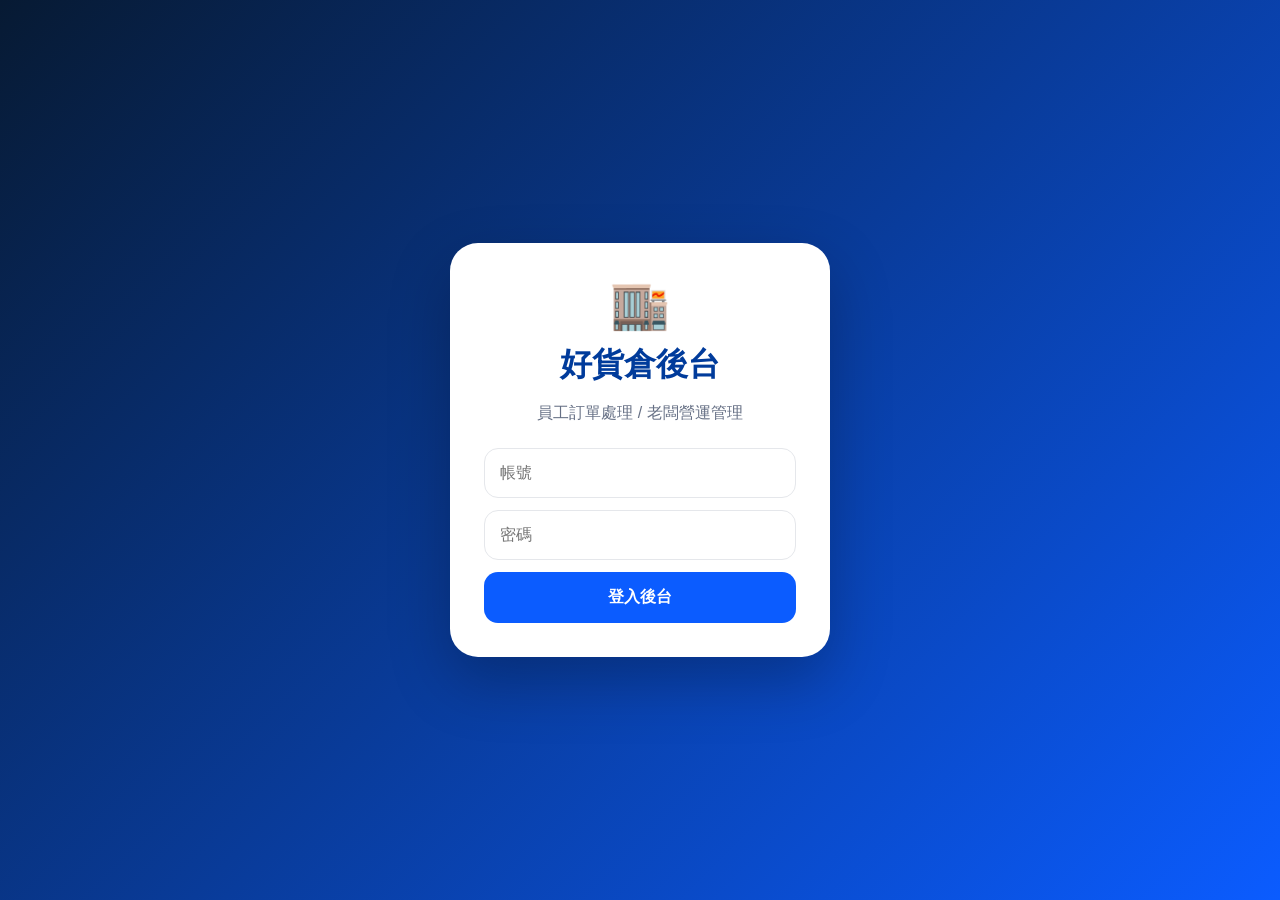
<file: index.html>
<!DOCTYPE html>
<html lang="zh-Hant">
<head>
  <meta charset="UTF-8" />
  <meta name="viewport" content="width=device-width, initial-scale=1.0" />
  <title>好貨倉後台</title>
  <link rel="stylesheet" href="admin.css" />
</head>
<body>
  <div id="loginPage" class="login-page">
    <div class="login-card">
      <div class="logo">🏬</div>
      <h1>好貨倉後台</h1>
      <p>員工訂單處理 / 老闆營運管理</p>
      <input id="account" placeholder="帳號" />
      <input id="password" type="password" placeholder="密碼" />
      <button onclick="adminLogin()">登入後台</button>
    </div>
  </div>

  <div id="adminApp" class="admin-app hidden">
    <aside class="sidebar">
      <div class="side-logo">
        <div class="icon">🏬</div>
        <div>
          <h2>好貨倉</h2>
          <span>後台管理系統</span>
        </div>
      </div>

      <nav>
        <button id="navDashboard" onclick="showDashboard()">🏠 總覽儀表板</button>
        <button id="navOrders" onclick="showOrders()">📦 訂單管理</button>
      </nav>

      <div class="side-user">
        <div class="avatar">👤</div>
        <div>
          <strong id="adminName">管理員</strong>
          <span id="adminRole">admin</span>
        </div>
      </div>

      <button class="logout" onclick="logout()">登出</button>
    </aside>

    <main class="main">
      <header class="topbar">
        <div>
          <h1 id="pageTitle">總覽儀表板</h1>
          <p id="pageSubtitle">歡迎回來，管理員！</p>
        </div>

        <div class="top-actions">
          <button onclick="refreshCurrentPage()">🔄 重新整理</button>
          <button onclick="showOrders()">📦 查看訂單</button>
        </div>
      </header>

      <section id="dashboardPage" class="page"></section>

      <section id="ordersPage" class="page hidden">
        <div class="panel">
          <div class="panel-head">
            <h2>訂單管理</h2>
            <div class="filters">
              <input id="orderKeyword" placeholder="搜尋訂單 / 客戶 / 電話 / 地址" oninput="renderOrders()" />
              <select id="statusFilter" onchange="renderOrders()">
                <option value="全部">全部狀態</option>
                <option value="new">新訂單</option>
                <option value="備貨中">備貨中</option>
                <option value="配送中">配送中</option>
                <option value="已完成">已完成</option>
              </select>
            </div>
          </div>

          <div id="ordersList"></div>
        </div>
      </section>
    </main>
  </div>

  <div id="modal" class="modal hidden">
    <div class="modal-card">
      <div class="modal-head">
        <h2 id="modalTitle">訂單明細</h2>
        <button onclick="closeModal()">✕</button>
      </div>
      <div id="modalBody"></div>
    </div>
  </div>

  <script src="admin.js?v=2026061621"></script>
</body>
</html>
</file>
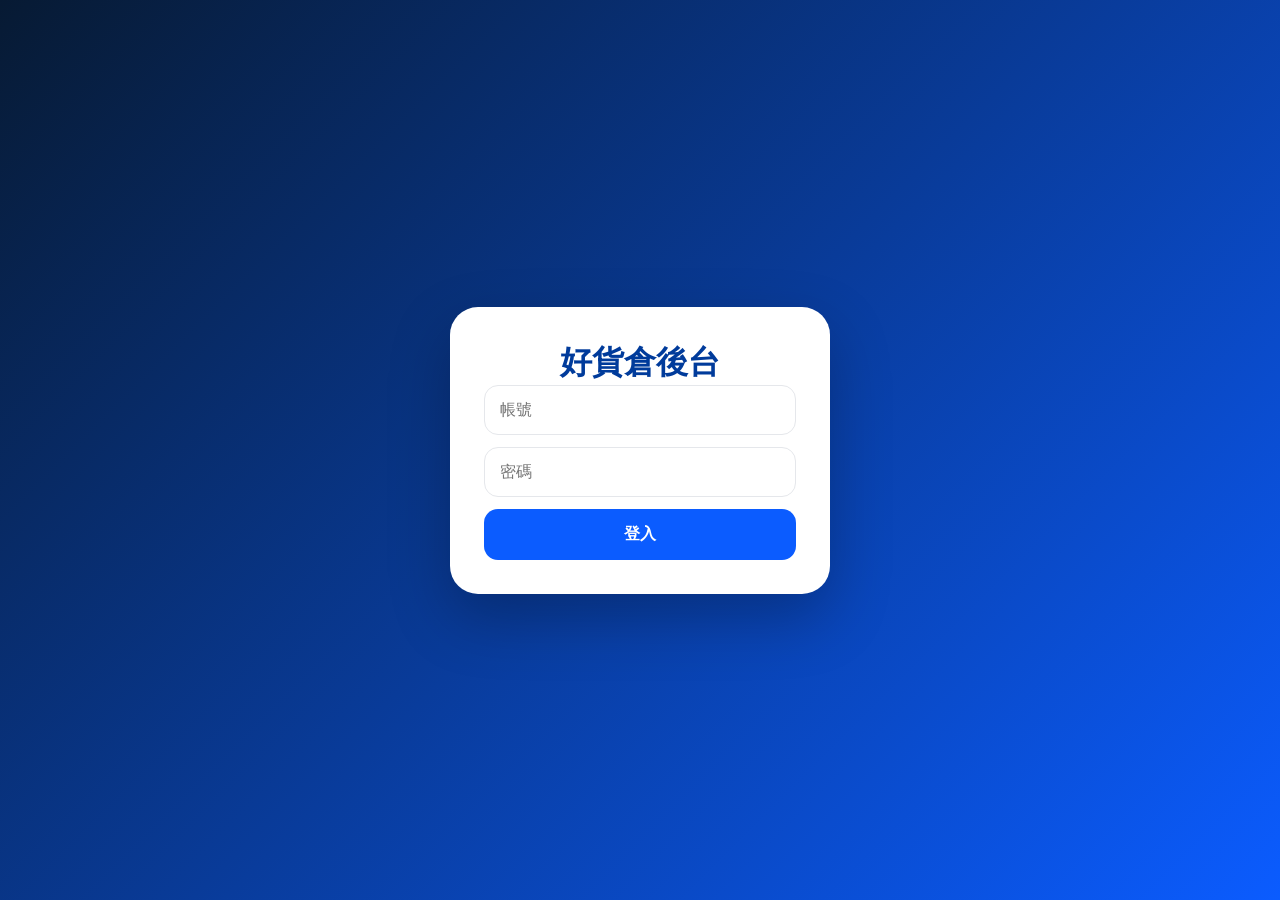
<file: admin.html>
<!DOCTYPE html>
<html lang="zh-Hant">
<head>
  <meta charset="UTF-8" />
  <meta name="viewport" content="width=device-width, initial-scale=1.0" />
  <title>好貨倉後台</title>
  <link rel="stylesheet" href="admin.css" />
</head>
<body>
  <div id="loginPage" class="login-page">
    <div class="login-card">
      <h1>好貨倉後台</h1>
      <input id="account" placeholder="帳號" />
      <input id="password" type="password" placeholder="密碼" />
      <button onclick="adminLogin()">登入</button>
    </div>
  </div>

  <div id="adminApp" class="hidden">
    <aside class="sidebar">
      <h2>好貨倉</h2>
      <button onclick="showOrders()">訂單管理</button>
      <button id="dashboardBtn" onclick="showDashboard()">老闆儀表板</button>
      <button onclick="logout()">登出</button>
    </aside>

    <main class="main">
      <header class="topbar">
        <h1 id="pageTitle">訂單管理</h1>
        <span id="adminName"></span>
      </header>

      <section id="dashboard" class="dashboard hidden"></section>

      <section id="orders"></section>
    </main>
  </div>

  <script src="admin.js?v=2026061617"></script>
</body>
</html>
</file>
<file: admin.css>
:root {
  --blue: #0b5cff;
  --blue-dark: #003b9b;
  --navy: #071a33;
  --bg: #f4f7fb;
  --card: #ffffff;
  --text: #101828;
  --muted: #667085;
  --line: #e5e7eb;
  --green: #16a34a;
  --orange: #f59e0b;
  --red: #ef4444;
  --purple: #7c3aed;
  --radius: 18px;
  --shadow: 0 10px 28px rgba(15, 23, 42, 0.08);
}

* {
  box-sizing: border-box;
}

body {
  margin: 0;
  font-family: -apple-system, BlinkMacSystemFont, "Noto Sans TC", "Segoe UI", sans-serif;
  background: var(--bg);
  color: var(--text);
}

button, input, select {
  font: inherit;
}

button {
  cursor: pointer;
}

.hidden {
  display: none !important;
}

/* Login */
.login-page {
  min-height: 100vh;
  display: grid;
  place-items: center;
  background: linear-gradient(135deg, #071a33, #0b5cff);
  padding: 24px;
}

.login-card {
  width: 100%;
  max-width: 380px;
  background: white;
  border-radius: 28px;
  padding: 34px;
  box-shadow: 0 24px 60px rgba(0,0,0,.25);
  text-align: center;
}

.login-card .logo {
  font-size: 48px;
  margin-bottom: 10px;
}

.login-card h1 {
  margin: 0;
  color: var(--blue-dark);
}

.login-card p {
  color: var(--muted);
  margin-bottom: 24px;
}

.login-card input {
  width: 100%;
  padding: 15px;
  margin-bottom: 12px;
  border: 1px solid var(--line);
  border-radius: 14px;
}

.login-card button {
  width: 100%;
  padding: 15px;
  border: 0;
  border-radius: 14px;
  background: var(--blue);
  color: white;
  font-weight: 900;
}

/* Layout */
.admin-app {
  display: flex;
  min-height: 100vh;
}

.sidebar {
  width: 250px;
  background: linear-gradient(180deg, #071a33, #0b1f3a);
  color: white;
  padding: 22px;
  display: flex;
  flex-direction: column;
}

.side-logo {
  display: flex;
  gap: 12px;
  align-items: center;
  margin-bottom: 28px;
}

.side-logo .icon {
  font-size: 34px;
}

.side-logo h2 {
  margin: 0;
  font-size: 22px;
}

.side-logo span {
  color: #cbd5e1;
  font-size: 13px;
}

.sidebar nav button {
  width: 100%;
  border: 0;
  padding: 14px 16px;
  border-radius: 14px;
  background: transparent;
  color: #e5e7eb;
  text-align: left;
  font-weight: 800;
  margin-bottom: 8px;
}

.sidebar nav button.active,
.sidebar nav button:hover {
  background: var(--blue);
  color: white;
}

.side-user {
  margin-top: auto;
  display: flex;
  align-items: center;
  gap: 12px;
  padding: 14px;
  border-radius: 16px;
  background: rgba(255,255,255,.08);
}

.avatar {
  width: 42px;
  height: 42px;
  border-radius: 50%;
  background: white;
  color: var(--navy);
  display: grid;
  place-items: center;
}

.side-user strong {
  display: block;
}

.side-user span {
  color: #cbd5e1;
  font-size: 13px;
}

.logout {
  margin-top: 12px;
  border: 0;
  border-radius: 14px;
  padding: 12px;
  background: rgba(255,255,255,.12);
  color: white;
  font-weight: 900;
}

.main {
  flex: 1;
  padding: 26px;
  overflow: auto;
}

.topbar {
  display: flex;
  justify-content: space-between;
  align-items: center;
  margin-bottom: 24px;
}

.topbar h1 {
  margin: 0;
  font-size: 28px;
}

.topbar p {
  margin: 6px 0 0;
  color: var(--muted);
}

.top-actions {
  display: flex;
  gap: 10px;
}

.top-actions button {
  border: 1px solid var(--line);
  background: white;
  border-radius: 12px;
  padding: 12px 16px;
  font-weight: 800;
}

/* Cards */
.grid-4 {
  display: grid;
  grid-template-columns: repeat(4, 1fr);
  gap: 16px;
}

.kpi-card {
  background: white;
  border-radius: var(--radius);
  padding: 20px;
  box-shadow: var(--shadow);
  border: 1px solid var(--line);
}

.kpi-card .label {
  color: var(--muted);
  font-weight: 700;
}

.kpi-card .value {
  margin-top: 10px;
  font-size: 28px;
  font-weight: 1000;
}

.kpi-card.blue .value { color: var(--blue); }
.kpi-card.green .value { color: var(--green); }
.kpi-card.orange .value { color: var(--orange); }
.kpi-card.purple .value { color: var(--purple); }

/* Panel */
.panel {
  background: white;
  border-radius: var(--radius);
  box-shadow: var(--shadow);
  border: 1px solid var(--line);
  padding: 20px;
}

.panel-head {
  display: flex;
  justify-content: space-between;
  gap: 16px;
  align-items: center;
  margin-bottom: 16px;
}

.panel-head h2 {
  margin: 0;
}

.filters {
  display: flex;
  gap: 10px;
}

.filters input,
.filters select {
  padding: 12px 14px;
  border: 1px solid var(--line);
  border-radius: 12px;
}

/* Orders */
.order-card {
  border: 1px solid var(--line);
  border-radius: 16px;
  padding: 16px;
  margin-bottom: 12px;
  background: #fff;
}

.order-top {
  display: flex;
  justify-content: space-between;
  gap: 16px;
}

.order-id {
  color: var(--blue);
  font-weight: 1000;
  font-size: 17px;
}

.order-info {
  color: #344054;
  line-height: 1.8;
  margin-top: 8px;
}

.amount {
  font-size: 22px;
  font-weight: 1000;
  color: #111827;
}

.status {
  display: inline-block;
  padding: 5px 10px;
  border-radius: 999px;
  font-size: 13px;
  font-weight: 900;
}

.status.new {
  background: #dbeafe;
  color: #1d4ed8;
}

.status.prepare {
  background: #fef3c7;
  color: #b45309;
}

.status.delivery {
  background: #ede9fe;
  color: #6d28d9;
}

.status.done {
  background: #dcfce7;
  color: #15803d;
}

.actions {
  display: flex;
  flex-wrap: wrap;
  gap: 8px;
  margin-top: 14px;
}

.actions button {
  border: 0;
  border-radius: 10px;
  padding: 10px 12px;
  background: #eef2ff;
  color: #1d4ed8;
  font-weight: 900;
}

.actions button.print {
  background: #ecfdf5;
  color: #15803d;
}

.actions button.warn {
  background: #fff7ed;
  color: #c2410c;
}

/* Modal */
.modal {
  position: fixed;
  inset: 0;
  background: rgba(0,0,0,.45);
  display: grid;
  place-items: center;
  padding: 20px;
  z-index: 100;
}

.modal-card {
  width: 100%;
  max-width: 760px;
  max-height: 85vh;
  overflow: auto;
  background: white;
  border-radius: 22px;
  padding: 22px;
}

.modal-head {
  display: flex;
  justify-content: space-between;
  align-items: center;
}

.modal-head h2 {
  margin: 0;
}

.modal-head button {
  border: 0;
  background: #f3f4f6;
  border-radius: 10px;
  padding: 8px 12px;
}

.detail-table {
  width: 100%;
  border-collapse: collapse;
  margin-top: 16px;
}

.detail-table th,
.detail-table td {
  border-bottom: 1px solid var(--line);
  padding: 12px;
  text-align: left;
}

.detail-table th {
  background: #f9fafb;
}

.print-area {
  display: none;
}

@media print {
  body * {
    visibility: hidden;
  }

  .print-area,
  .print-area * {
    visibility: visible;
  }

  .print-area {
    display: block;
    position: absolute;
    inset: 0;
    padding: 24px;
    background: white;
  }
}

@media (max-width: 900px) {
  .admin-app {
    flex-direction: column;
  }

  .sidebar {
    width: 100%;
  }

  .grid-4 {
    grid-template-columns: repeat(2, 1fr);
  }

  .topbar,
  .panel-head,
  .order-top {
    flex-direction: column;
    align-items: flex-start;
  }

  .filters {
    width: 100%;
    flex-direction: column;
  }
}
</file>
